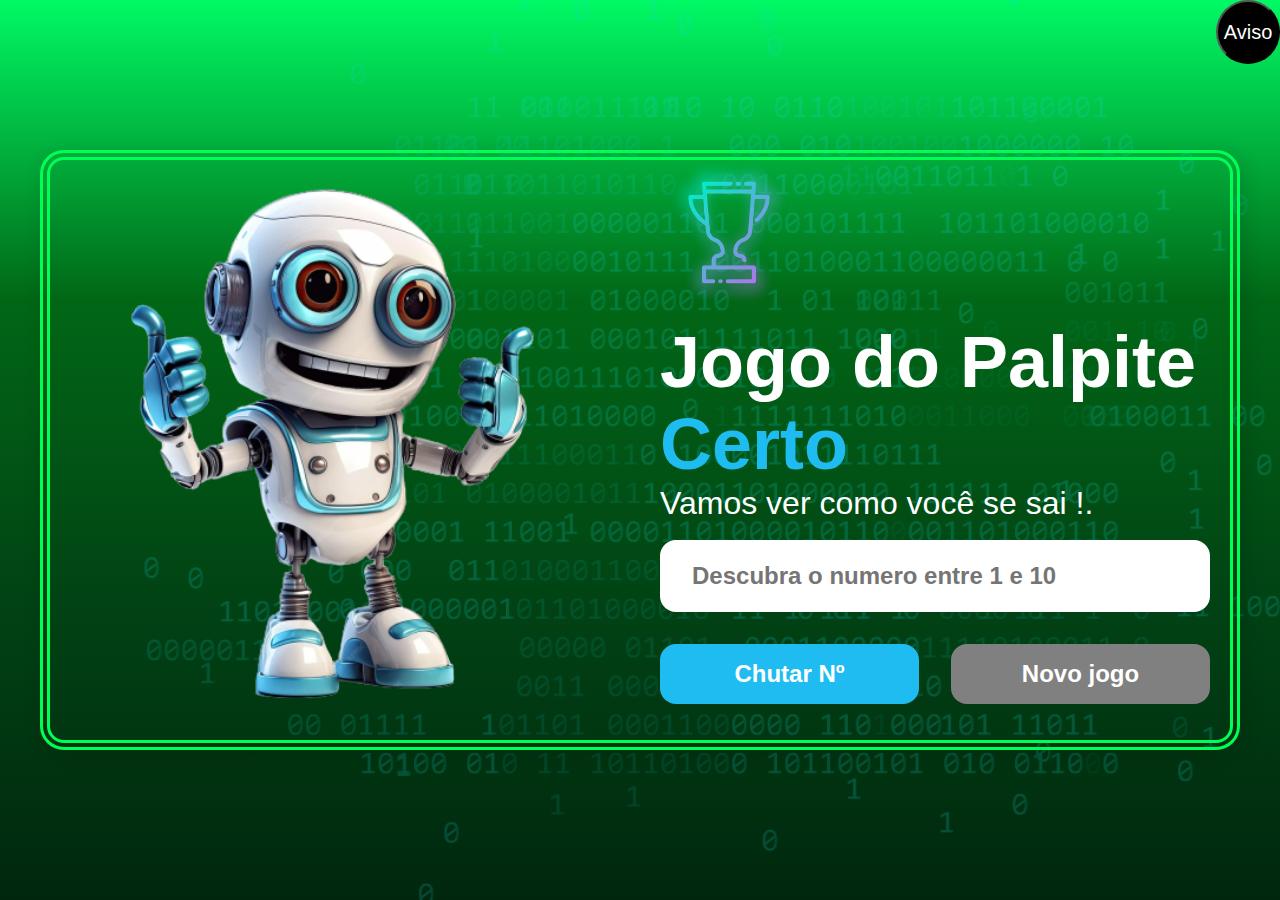
<file: index.html>
<!DOCTYPE html>
<html lang="en">

<head>
    <meta charset="UTF-8">
    <meta name="viewport" content="width=device-width, initial-scale=1.0">
    <link rel="stylesheet" href="style.css">
    <title>JS Game</title>
</head>
<body>
    <dialog>
        <H3>Recomendado jogar na tela de um computador.</H3>
        <p>(Caso não tenha, jogue em tela cheia no celular.)</p>
        <button id="button_recommendation_close" onclick="button_recommendation_close()">OK</button>
</dialog>
    <button id="recommendation" onclick="button_recommendation()">Aviso</button>
    <div class="container">
        <div class="container__content">
            <img src="./img/robot.png" alt="robô mergulhador" class="container__img-robo" />
            <div class="container__information">
                <img src="./img/trophy.png" class="container__img-trophy" alt="ícone de um troféu" />
                 <div class="container__text">
                    <h1></h1>
                    <h2 id="result"></h2>
                    <br>
                    <input placeholder="Descubra o numero entre 1 e 10" class="container__input">
                <div class="chute container__buttons">
                    <button onclick="checkKick()" id="kick_button" class="container__button">Chutar Nº</button>
                    <button onclick="reloadGame()" id="new_game_button" class="container__button" disabled>Novo jogo</button>
                </div>
                </div>
            </div>
        </div>
    </div>
    <script src="app.js" defer></script>
</body>

</html>
</file>
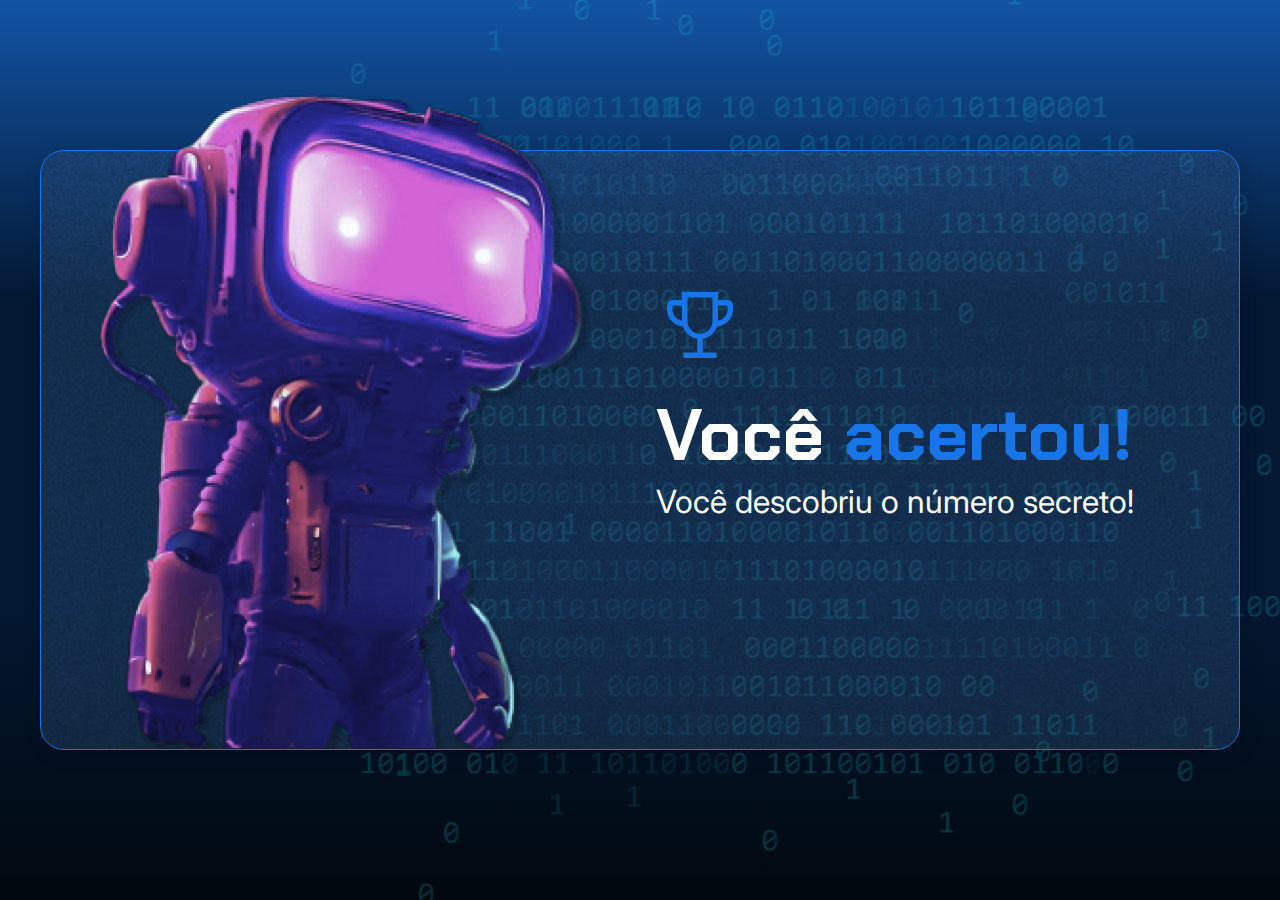
<file: logica-js-projeto_inicial/index.html>
<!DOCTYPE html>
<html lang="en">

<head>
    <meta charset="UTF-8">
    <meta name="viewport" content="width=device-width, initial-scale=1.0">
    <link rel="preconnect" href="https://fonts.googleapis.com">
    <link rel="preconnect" href="https://fonts.gstatic.com" crossorigin>
    <link href="https://fonts.googleapis.com/css2?family=Chakra+Petch:wght@700&family=Inter:wght@400;700&display=swap"
        rel="stylesheet">
    <link rel="stylesheet" href="style.css">
    <title>JS Game</title>
</head>

<body>
    <div class="container">
        <div class="container__conteudo">
            <img src="./img/robot.png" alt="robô mergulhador" class="container__imagem-robo" />
            <div class="container__informacoes">
                <img src="./img/trophy.png" alt="ícone de um troféu" />
                 <div class="container__texto">
                    <h1>Você <span class="container__texto-azul">acertou!</span></h1>
                    <h2>Você descobriu o número secreto!</h2>
                </div>
            </div>
        </div>
    </div>
    <script src="app.js" defer></script>
</body>

</html>
</file>
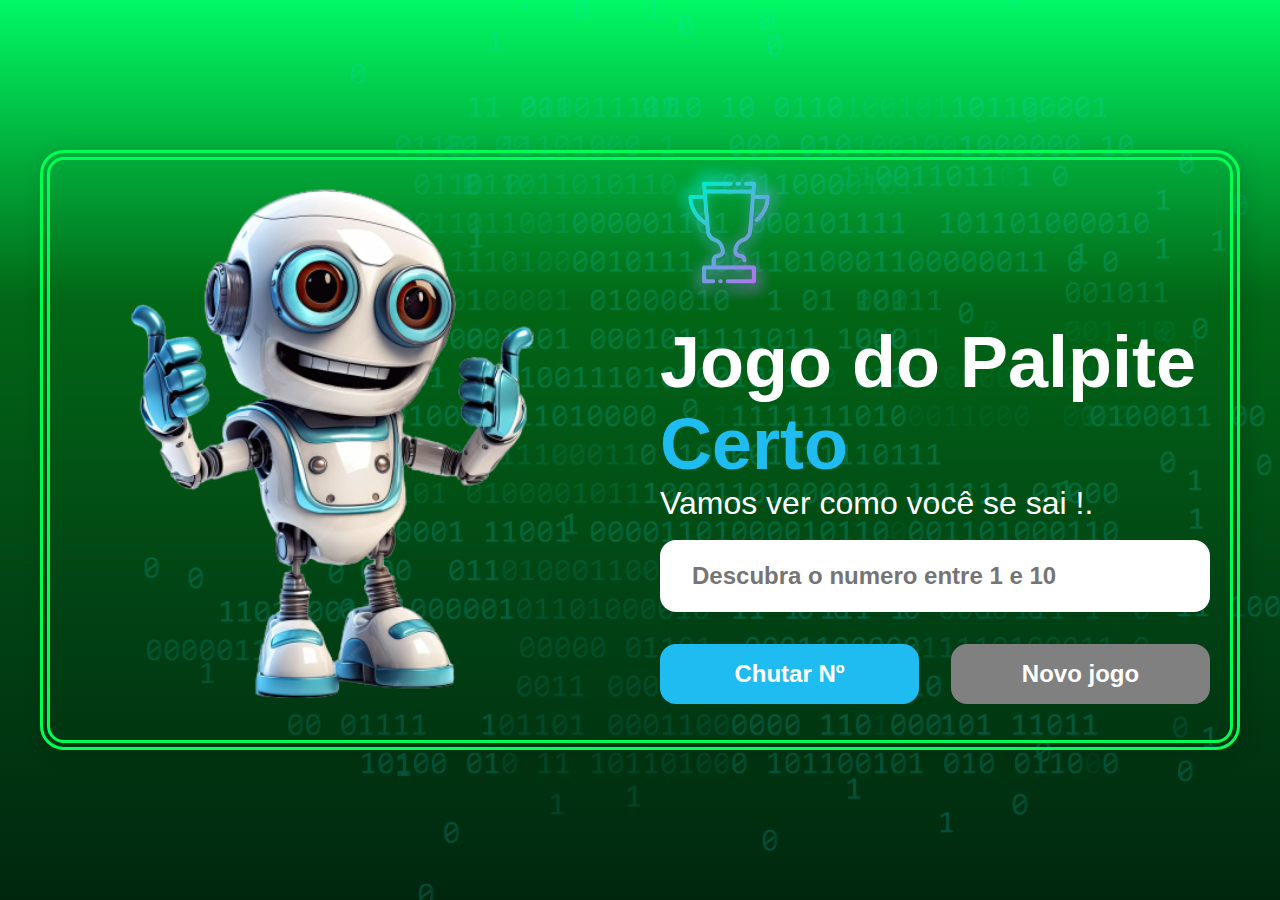
<file: random-number/index.html>
<!DOCTYPE html>
<html lang="en">

<head>
    <meta charset="UTF-8">
    <meta name="viewport" content="width=device-width, initial-scale=1.0">
    <link rel="stylesheet" href="style.css">
    <title>JS Game</title>
</head>
<body>
    <div class="container">
        <div class="container__content">
            <img src="./img/robot.png" alt="robô mergulhador" class="container__img-robo" />
            <div class="container__information">
                <img src="./img/trophy.png" class="container__img-trophy" alt="ícone de um troféu" />
                 <div class="container__text">
                    <h1></h1>
                    <h2 id="result"></h2>
                    <br>
                    <input placeholder="Descubra o numero entre 1 e 10" type="number" min="1" max="50" class="container__input">
                <div class="chute container__buttons">
                    <button onclick="checkKick()" class="container__button">Chutar Nº</button>
                    <button onclick="reloadGame()" id="reload" class="container__button" disabled>Novo jogo</button>
                </div>
                </div>
            </div>
        </div>
    </div>
    <script src="app.js" defer></script>
</body>

</html>
</file>
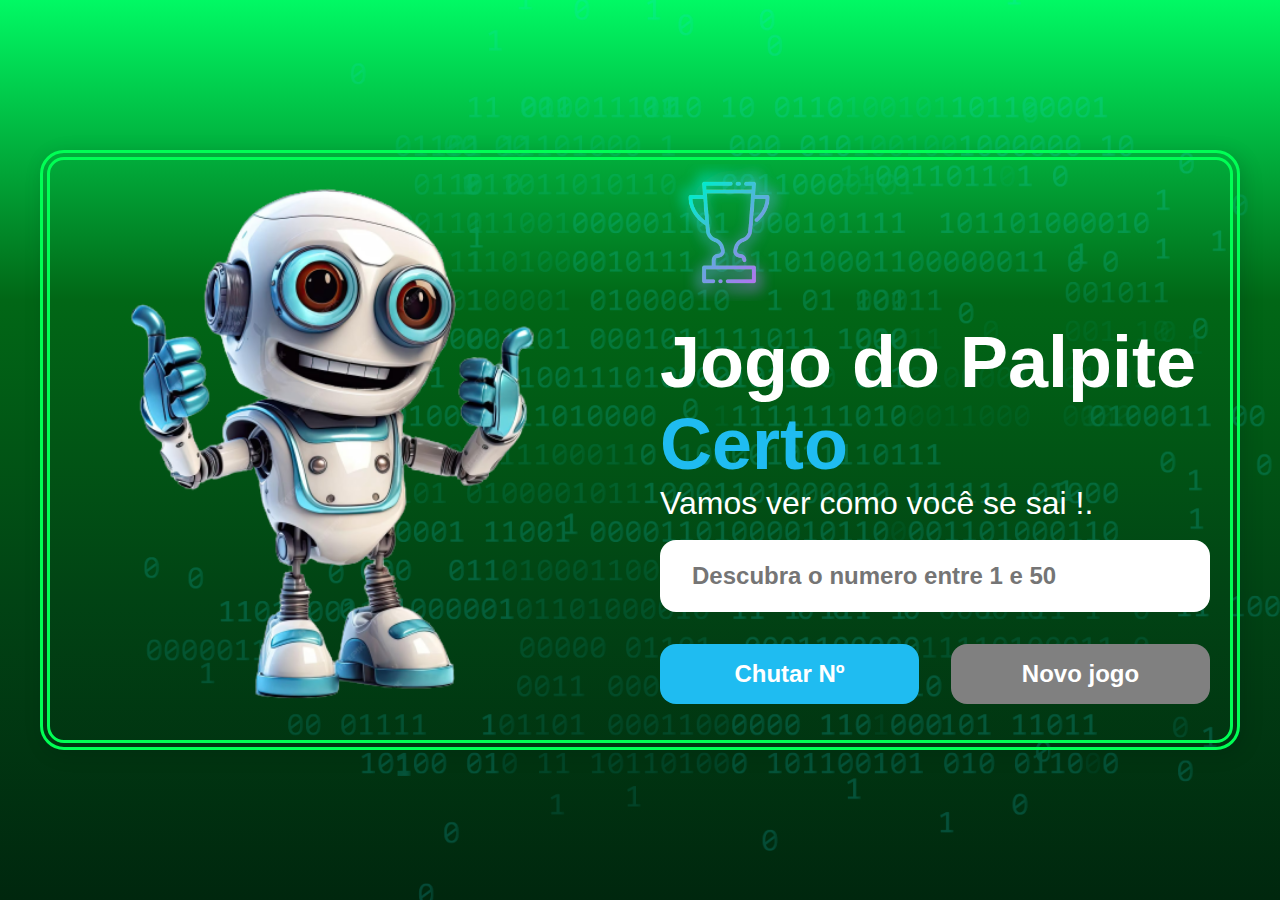
<file: RandomNumber/index.html>
<!DOCTYPE html>
<html lang="en">

<head>
    <meta charset="UTF-8">
    <meta name="viewport" content="width=device-width, initial-scale=1.0">
    <link rel="stylesheet" href="style.css">
    <title>JS Game</title>
</head>
<body>
    <div class="container">
        <div class="container__content">
            <img src="./img/robot.png" alt="robô mergulhador" class="container__img-robo" />
            <div class="container__information">
                <img src="./img/trophy.png" class="container__img-trophy" alt="ícone de um troféu" />
                 <div class="container__text">
                    <h1></h1>
                    <h2 id="result"></h2>
                    <br>
                    <input placeholder="Descubra o numero entre 1 e 50" type="number" min="1" max="50" class="container__input">
                <div class="chute container__buttons">
                    <button onclick="checkKick()" class="container__button">Chutar Nº</button>
                    <button onclick="reloadGame()" id="reload" class="container__button" disabled>Novo jogo</button>
                </div>
                </div>
            </div>
        </div>
    </div>
    <script src="app.js" defer></script>
</body>

</html>
</file>
<file: logica-js-projeto_inicial/style.css>
* {
    box-sizing: border-box;
    margin: 0;
    padding: 0;
    color: white;
}

body {
    background: linear-gradient(#1354A5 0%, #041832 33.33%, #041832 66.67%, #01080E 100%);
    height: 100vh;
    display: flex;
    align-items: center;
    justify-content: center;
}


body::before {
    background-image: url("img/code.png");
    background-repeat: no-repeat;
    background-position: right;
    content: "";
    display: block;
    position: absolute;
    width: 100%;
    height: 100%;
    opacity: 0.4;
}

.container {
    width: 1200px;
    height: 600px;
    display: flex;
    align-items: center;
    justify-content: space-between;
    border-radius: 24px;
    border: 1px solid #1875E8;
    box-shadow: 4px 4px 20px 0px rgba(1, 8, 14, 0.15);
    background-image: url("img/Ruido.png");
    background-size: 100% 100%;
    position: relative;
}

.container__conteudo {
    display: flex;
    align-items: center;
    position: absolute;
    bottom: 0;
}

.container__informacoes {
    flex: 1;
    padding: 20px;
}

.container__botao {
    border-radius: 16px;
    background: #1875E8;
    padding: 16px 24px;
    width: 100%;
    font-size: 24px;
    font-weight: 700;
    border: none;
    margin-top: 16px;
}

.container__texto {
    margin: 16px 0 16px 0;
}

.container__texto-azul {
    color: #1875E8;
}

h1 {
    font-family: 'Chakra Petch', sans-serif;
    font-size: 72px;
}

h2,
p,
button {
    font-family: 'Inter', sans-serif;
}

h2 {
    font-size: 32px;
    font-weight: 400;
}
</file>
<file: style.css>
/* Reset de Estilos: Define regras iniciais para todos os elementos */
* {
    box-sizing: border-box;
    margin: 0;
    padding: 0;
    color: white;
}
/* Estilo do Corpo da Página */
body {
    background: linear-gradient(#01f964 0%, #016716 33.33%, #014314 66.67%, #00270e 100%);
    height: 100vh;
    display: flex;
    align-items: center;
    justify-content: center;
}
/* Adiciona uma imagem de fundo à página */
body::before {
    background-image: url("img/code.png");
    background-repeat: no-repeat;
    background-position: right;
    content: "";
    display: block;
    position: absolute;
    width: 100%;
    height: 100%;
    opacity: 0.4;
}
dialog {
    margin: 0 auto;
    width: 50%;
    height: 12%;
    border-radius: 25px;
    box-shadow: 0 0 10rem rgba(0, 0, 0, 1);
}
dialog h3,p{
    color: #000;
    justify-content: center;
    display: flex;
    text-align: center;
    padding: 5px;
}
#button_recommendation_close{
    display: flex;
    margin: 0 auto;
    width: 2rem;
    height: 2rem;
    color: #ffffff;
    border-radius: 50%;
    font-size: 0.8rem;
    cursor: pointer;
    align-items: center;
    background-color: #000;
    padding: 5px;
    
}
#button_recommendation_close:hover {
    background-color: grey;
}

/* Estilo do Contêiner Principal */
.container {
    width: 1200px;
    height: 600px;
    display: flex;
    align-items: center;
    justify-content: space-between;
    border-radius: 24px;
    border: 10px double #00ff55;
    box-shadow: 4px 4px 20px 0px rgba(1, 8, 14, 0.15);
    background-size: 100% 100%;
    position: relative;
}
#recommendation {
    position: absolute;
    top: 0;
    right:0;
    width: 4rem;
    height: 4rem;
    border-radius: 50%;
    background-color: #000;
    color: #fff;
    font-size: 20px;
    text-align: center;
    cursor: pointer;
}

#recommendation:hover {
    background-color: grey;
}
/* Estilo do Conteúdo Dentro do Contêiner */
.container__content {
    display: flex;
    align-items: center;
    position: absolute;
    bottom: 0;
}
/*Estilização do botão*/
.container__button {
    border-radius: 16px;
    background: #1fbcf1;
    padding: 16px 24px;
    width: 100%;
    font-size: 24px;
    font-weight: 700;
    border: none;
    margin-top: 2rem;
    cursor: pointer;
}
/*Estilização do input*/
.container__input  {
    width: 100%;
    height: 72px;
    border-radius: 16px;
    background-color: #FFF;
    border: none;
    color: #1fbcf1;
    padding: 2rem;
    font-size: 24px;
    font-weight: 700;
    font-family: 'Inter', sans-serif;
    
}
.container__button:active{
    transition-duration: 0s;
    background-color: #00759c;

}
/*Dimensionamento*/
.container__buttons {
    display: flex;
    gap: 2em;
}
/*Estiliza o atributo do button*/
button:disabled {
    background-color: gray;
}
/* Dimensionando a imagem */
.container__img-robo {
    width: 50%;
    height: auto; 
}
/* Dimensionando a imagem */
.container__img-trophy {
    width: 25%;
    height: auto; 
}
/* Estilo das Informações Dentro do Contêiner */
.container__information {
    flex: 1;
    padding: 20px;
}
/* Estilo do Texto Dentro do Contêiner */
.container__text {
    margin: 16px 0 16px 0;
}
/* Estilo do Texto Azul */
.container__text-blue {
    color: #1fbcf1;
}
/* Estilo dos Títulos */
h1 {
    font-family: 'Chakra Petch', sans-serif;
    font-size: 72px;
}
/* Estilo dos Títulos, Parágrafos e Botões */
h2,
p,
button {
    font-family: 'Inter', sans-serif;
}
/* Estilo dos Subtítulos */
h2 {
    font-size: 32px;
    font-weight: 400;
}
</file>
<file: random-number/style.css>
/* Reset de Estilos: Define regras iniciais para todos os elementos */
* {
    box-sizing: border-box;
    margin: 0;
    padding: 0;
    color: white;/* Cor do texto para todos os elementos */
}
/* Estilo do Corpo da Página */
body {
    background: linear-gradient(#01f964 0%, #016716 33.33%, #014314 66.67%, #00270e 100%);
    height: 100vh;
    display: flex;
    align-items: center;
    justify-content: center;
}
/* Adiciona uma imagem de fundo à página */
body::before {/* Ele permite adicionar conteúdo antes do conteúdo real do elemento selecionado.*/
    background-image: url("img/code.png");
    background-repeat: no-repeat;
    background-position: right;
    content: "";
    display: block;
    position: absolute;
    width: 100%;
    height: 100%;
    opacity: 0.4;/* Opacidade da imagem de fundo */
}
/* Estilo do Contêiner Principal */
.container {
    width: 1200px;
    height: 600px;
    display: flex;
    align-items: center;
    justify-content: space-between;
    border-radius: 24px;
    border: 10px double #00ff55;
    box-shadow: 4px 4px 20px 0px rgba(1, 8, 14, 0.15);
    background-size: 100% 100%;
    position: relative;
}
/* Estilo do Conteúdo Dentro do Contêiner */
.container__content {
    display: flex;
    align-items: center;
    position: absolute;
    bottom: 0;
}
/*Estilização do botão*/
.container__button {
    border-radius: 16px;
    background: #1fbcf1;
    padding: 16px 24px;
    width: 100%;
    font-size: 24px;
    font-weight: 700;
    border: none;
    margin-top: 2rem;
}
/*Estilização do input*/
.container__input  {
    width: 100%;
    height: 72px;
    border-radius: 16px;
    background-color: #FFF;
    border: none;
    color: #1fbcf1;
    padding: 2rem;
    font-size: 24px;
    font-weight: 700;
    font-family: 'Inter', sans-serif;
    
}
/*Dimensionamento*/
.container__buttons {
    display: flex;
    gap: 2em;
}
/*Estiliza o atributo do button*/
button:disabled {
    background-color: gray;
}
/* Dimensionando a imagem */
.container__img-robo {
    width: 50%;
    height: auto; 
}
/* Dimensionando a imagem */
.container__img-trophy {
    width: 25%;
    height: auto; 
}
/* Estilo das Informações Dentro do Contêiner */
.container__information {
    flex: 1;
    padding: 20px;
}
/* Estilo do Texto Dentro do Contêiner */
.container__text {
    margin: 16px 0 16px 0;
}
/* Estilo do Texto Azul */
.container__text-blue {
    color: #1fbcf1;
}
/* Estilo dos Títulos */
h1 {
    font-family: 'Chakra Petch', sans-serif;
    font-size: 72px;
}
/* Estilo dos Títulos, Parágrafos e Botões */
h2,
p,
button {
    font-family: 'Inter', sans-serif;
}
/* Estilo dos Subtítulos */
h2 {
    font-size: 32px;
    font-weight: 400;
}
</file>
<file: RandomNumber/style.css>
/* Reset de Estilos: Define regras iniciais para todos os elementos */
* {
    box-sizing: border-box;
    margin: 0;
    padding: 0;
    color: white;/* Cor do texto para todos os elementos */
}
/* Estilo do Corpo da Página */
body {
    background: linear-gradient(#01f964 0%, #016716 33.33%, #014314 66.67%, #00270e 100%);
    height: 100vh;
    display: flex;
    align-items: center;
    justify-content: center;
}
/* Adiciona uma imagem de fundo à página */
body::before {/* Ele permite adicionar conteúdo antes do conteúdo real do elemento selecionado.*/
    background-image: url("img/code.png");
    background-repeat: no-repeat;
    background-position: right;
    content: "";
    display: block;
    position: absolute;
    width: 100%;
    height: 100%;
    opacity: 0.4;/* Opacidade da imagem de fundo */
}
/* Estilo do Contêiner Principal */
.container {
    width: 1200px;
    height: 600px;
    display: flex;
    align-items: center;
    justify-content: space-between;
    border-radius: 24px;
    border: 10px double #00ff55;
    box-shadow: 4px 4px 20px 0px rgba(1, 8, 14, 0.15);
    background-size: 100% 100%;
    position: relative;
}
/* Estilo do Conteúdo Dentro do Contêiner */
.container__content {
    display: flex;
    align-items: center;
    position: absolute;
    bottom: 0;
}
/*Estilização do botão*/
.container__button {
    border-radius: 16px;
    background: #1fbcf1;
    padding: 16px 24px;
    width: 100%;
    font-size: 24px;
    font-weight: 700;
    border: none;
    margin-top: 2rem;
}
/*Estilização do input*/
.container__input  {
    width: 100%;
    height: 72px;
    border-radius: 16px;
    background-color: #FFF;
    border: none;
    color: #1fbcf1;
    padding: 2rem;
    font-size: 24px;
    font-weight: 700;
    font-family: 'Inter', sans-serif;
    
}
/*Dimensionamento*/
.container__buttons {
    display: flex;
    gap: 2em;
}
/*Estiliza o atributo do button*/
button:disabled {
    background-color: gray;
}
/* Dimensionando a imagem */
.container__img-robo {
    width: 50%;
    height: auto; 
}
/* Dimensionando a imagem */
.container__img-trophy {
    width: 25%;
    height: auto; 
}
/* Estilo das Informações Dentro do Contêiner */
.container__information {
    flex: 1;
    padding: 20px;
}
/* Estilo do Texto Dentro do Contêiner */
.container__text {
    margin: 16px 0 16px 0;
}
/* Estilo do Texto Azul */
.container__text-blue {
    color: #1fbcf1;
}
/* Estilo dos Títulos */
h1 {
    font-family: 'Chakra Petch', sans-serif;
    font-size: 72px;
}
/* Estilo dos Títulos, Parágrafos e Botões */
h2,
p,
button {
    font-family: 'Inter', sans-serif;
}
/* Estilo dos Subtítulos */
h2 {
    font-size: 32px;
    font-weight: 400;
}
</file>
